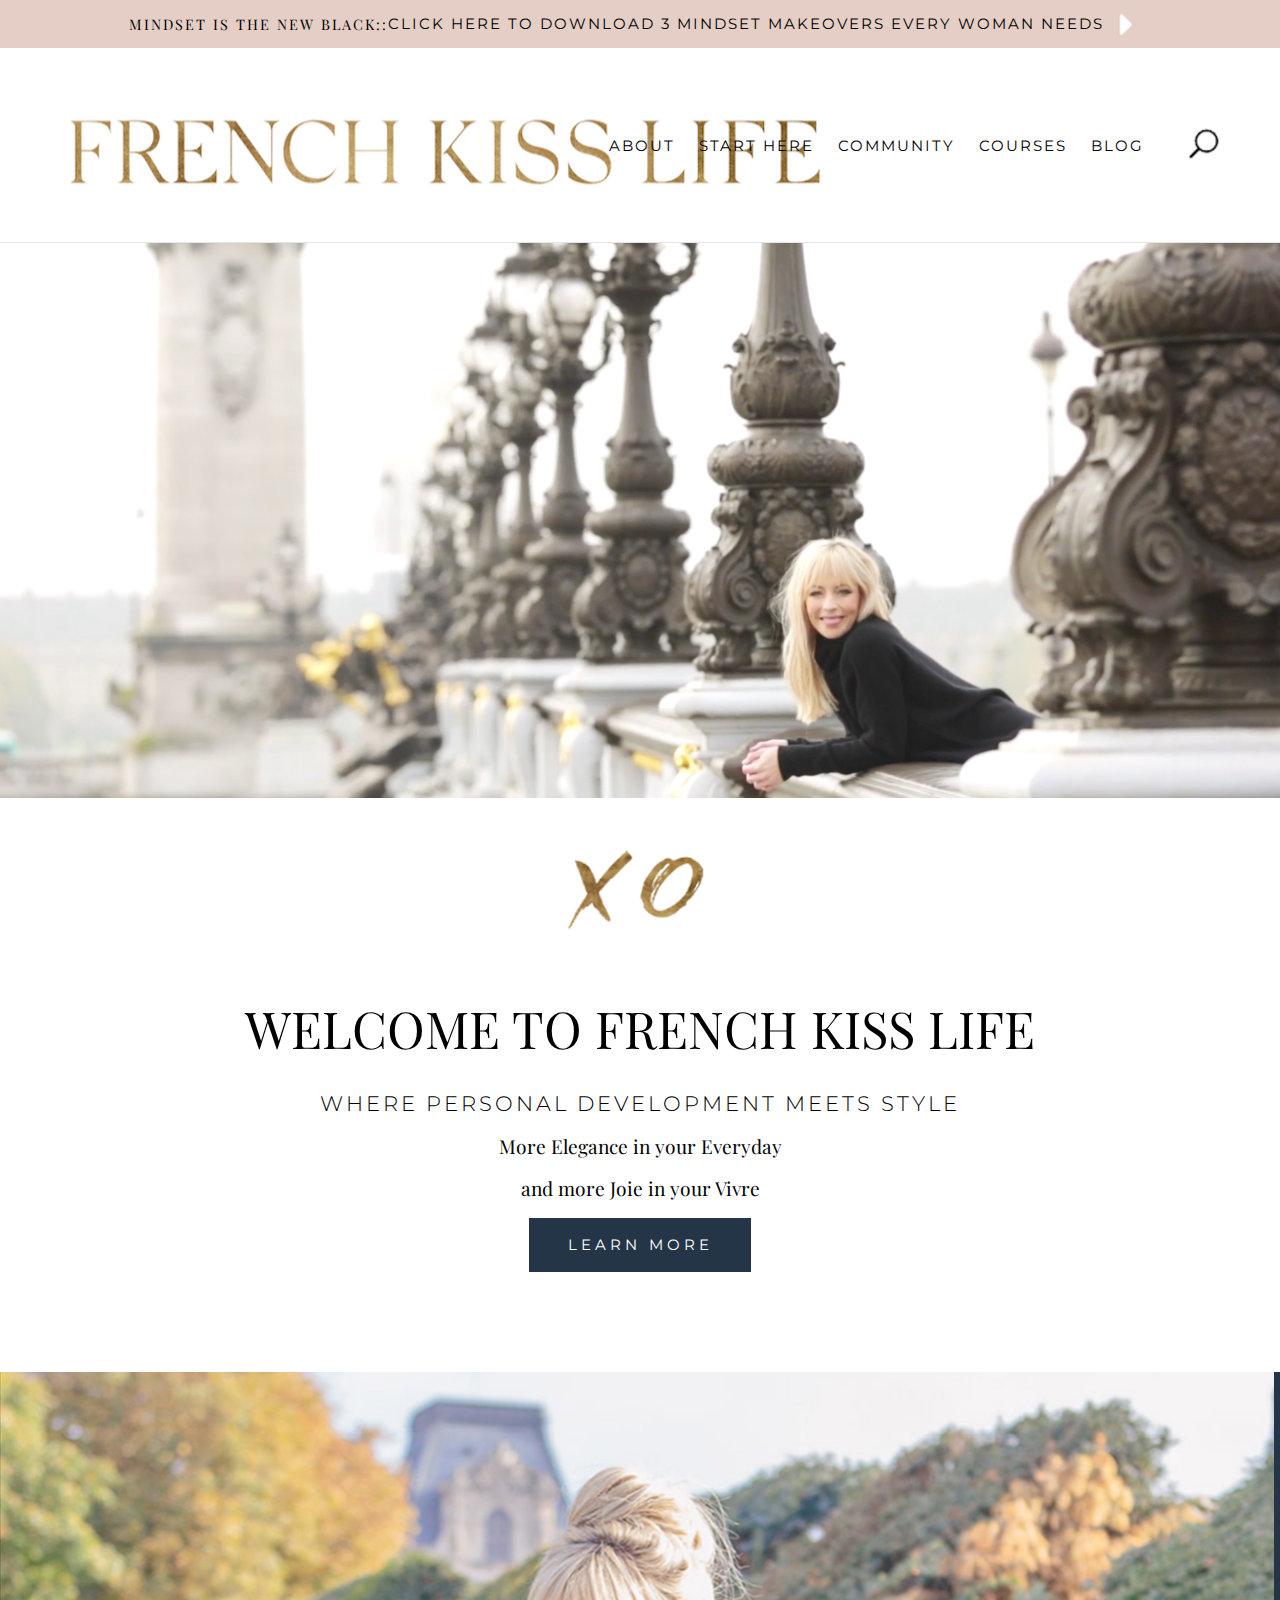
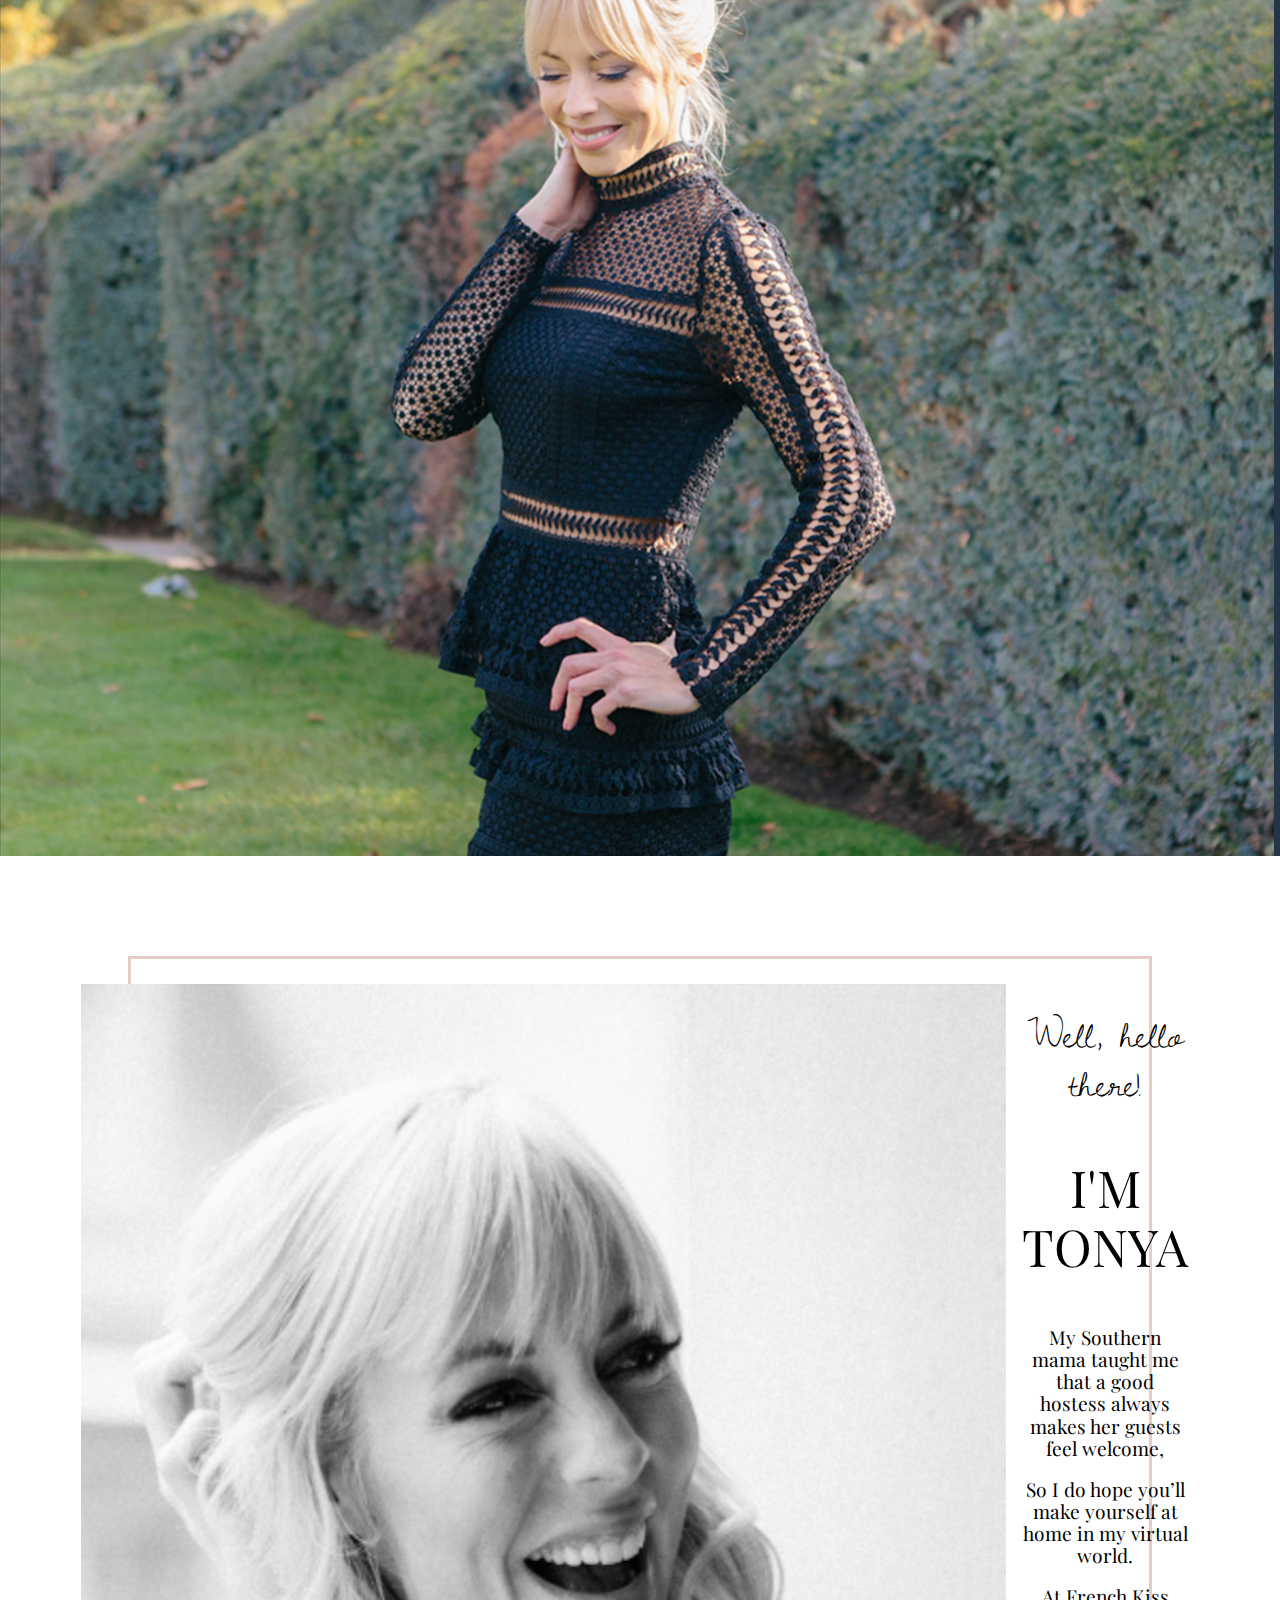
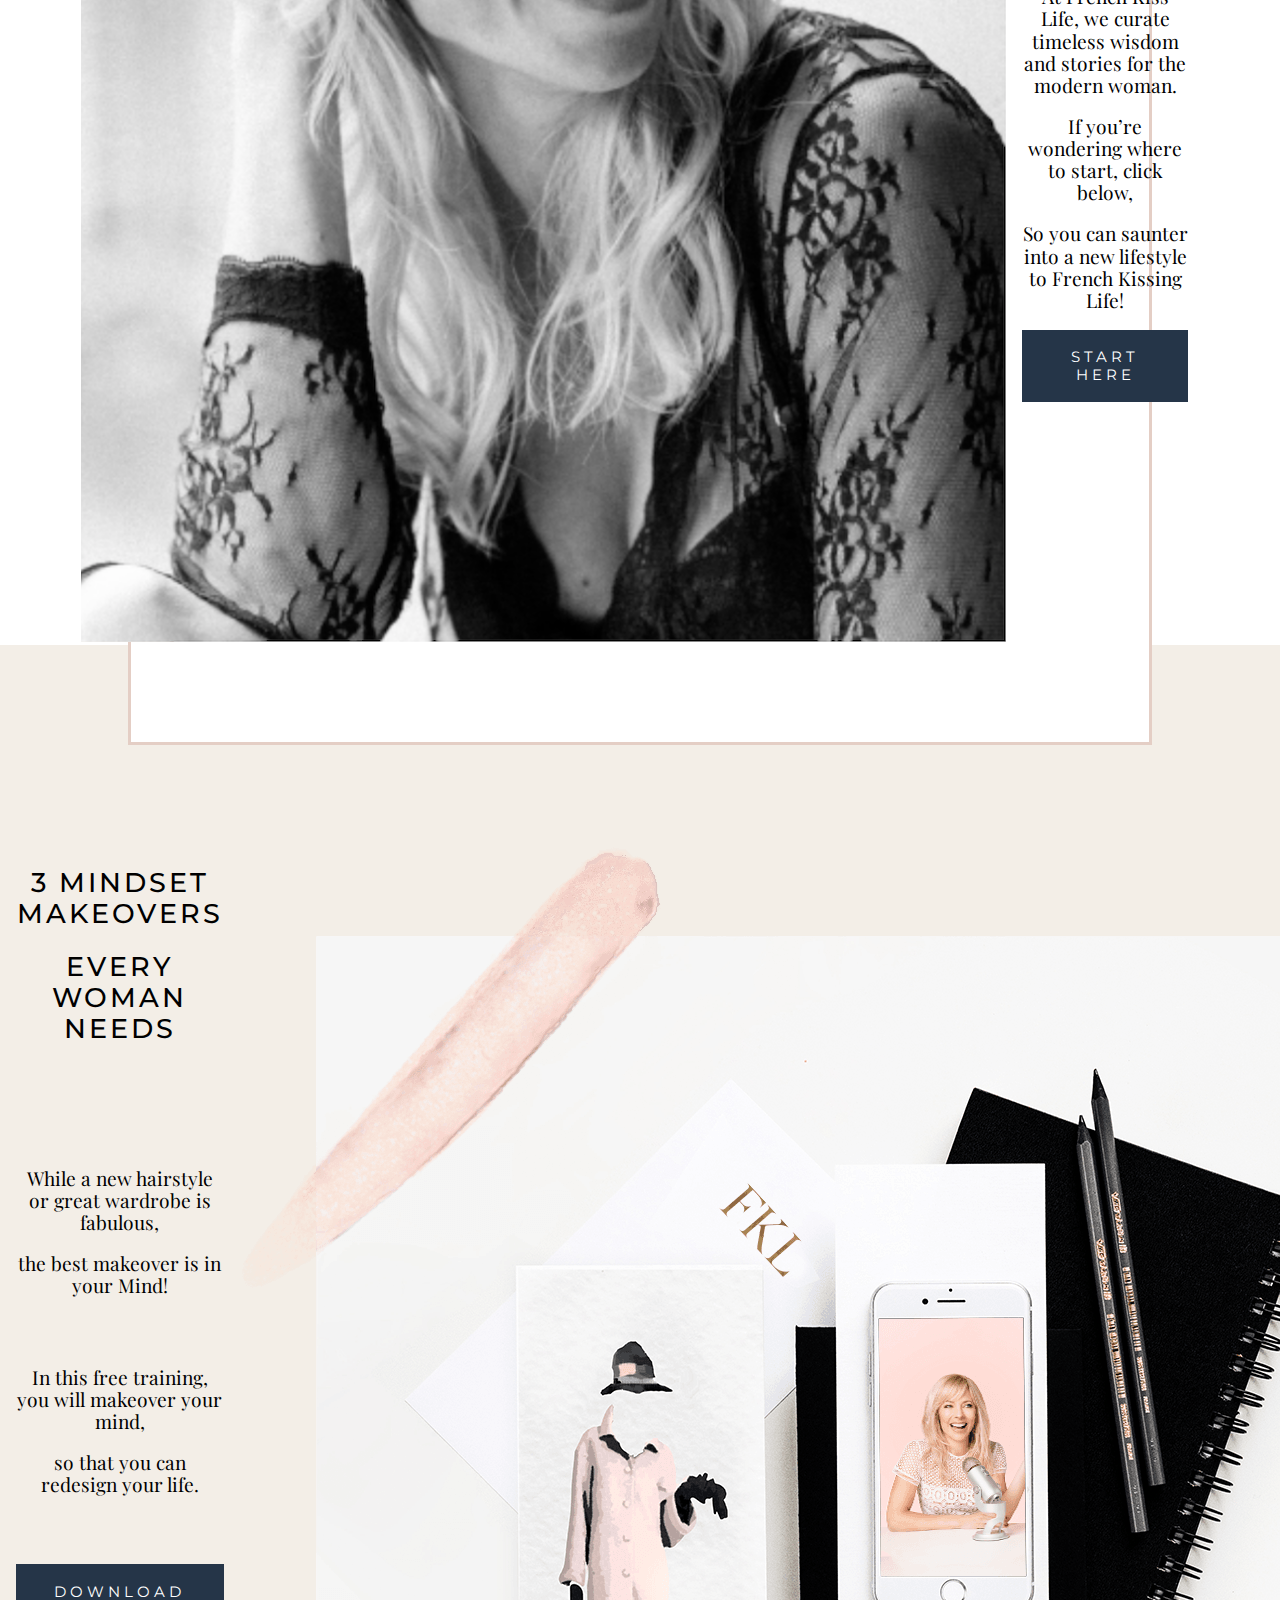
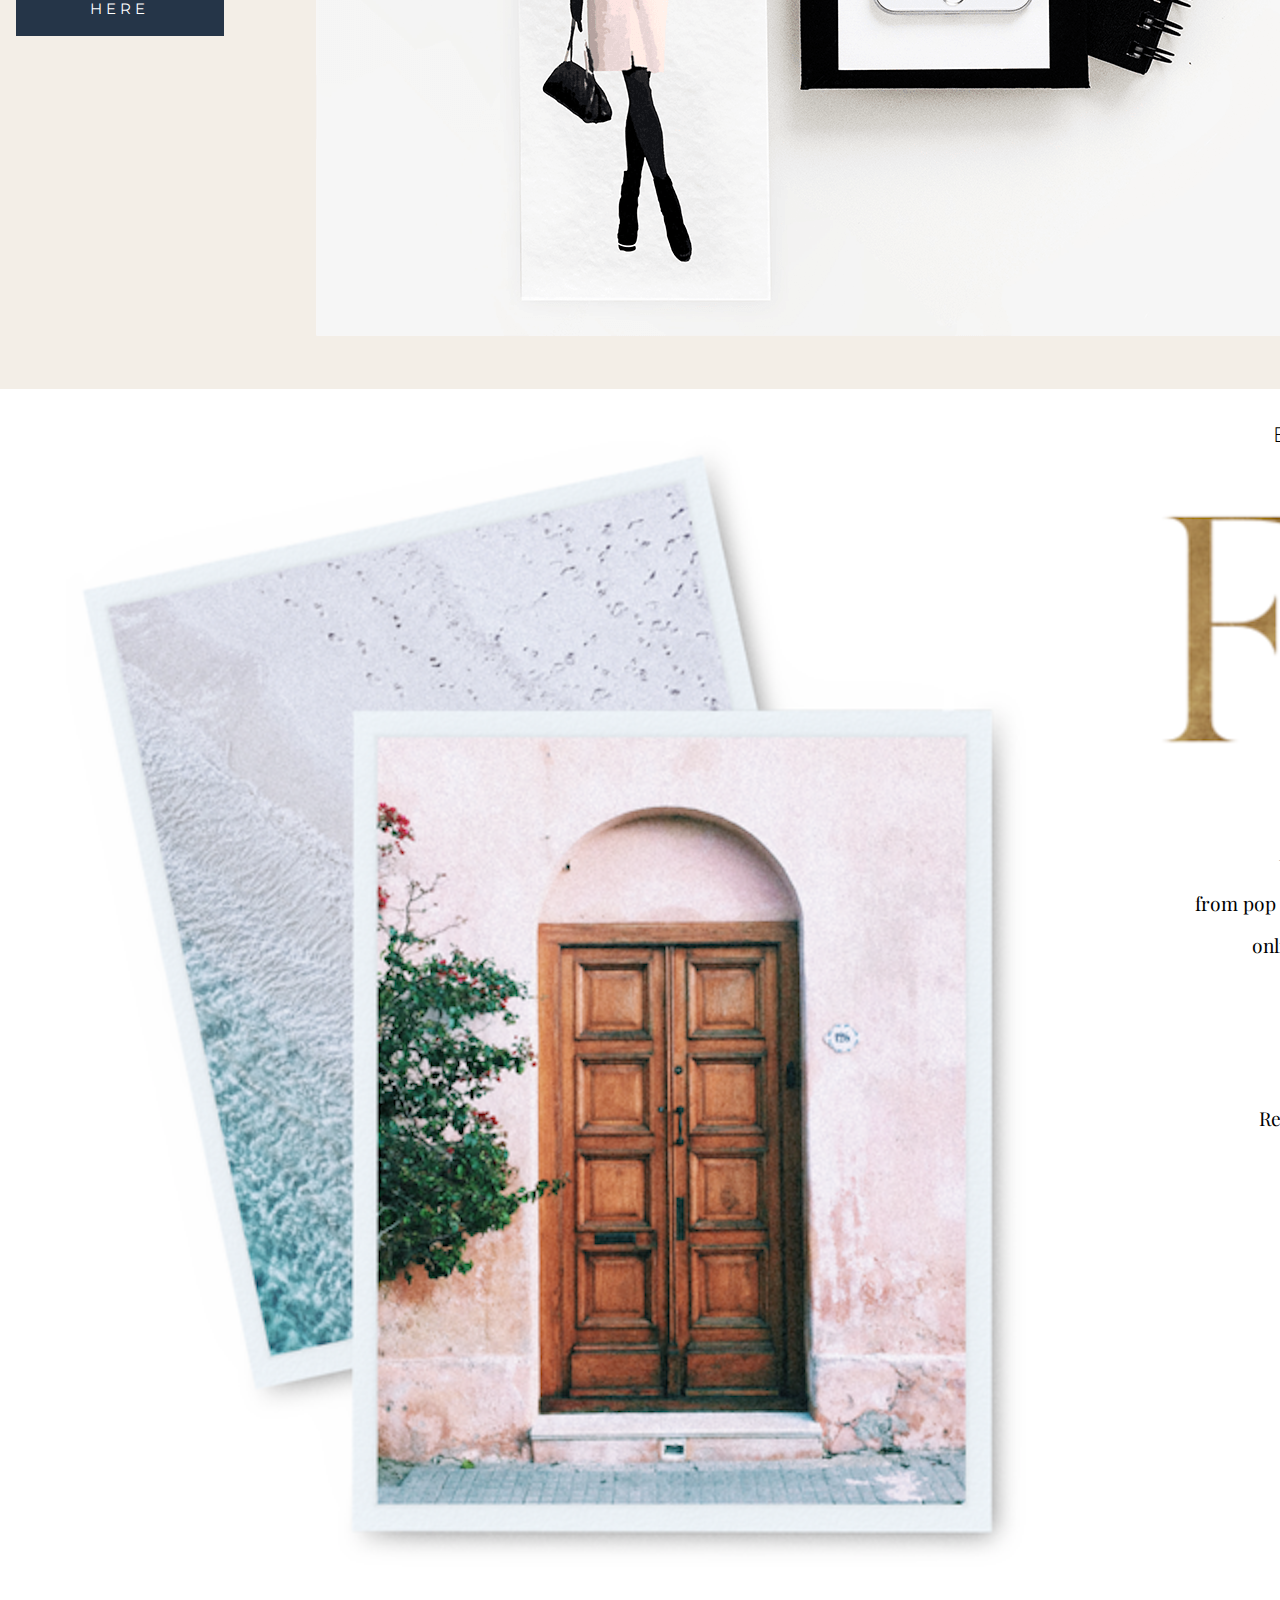
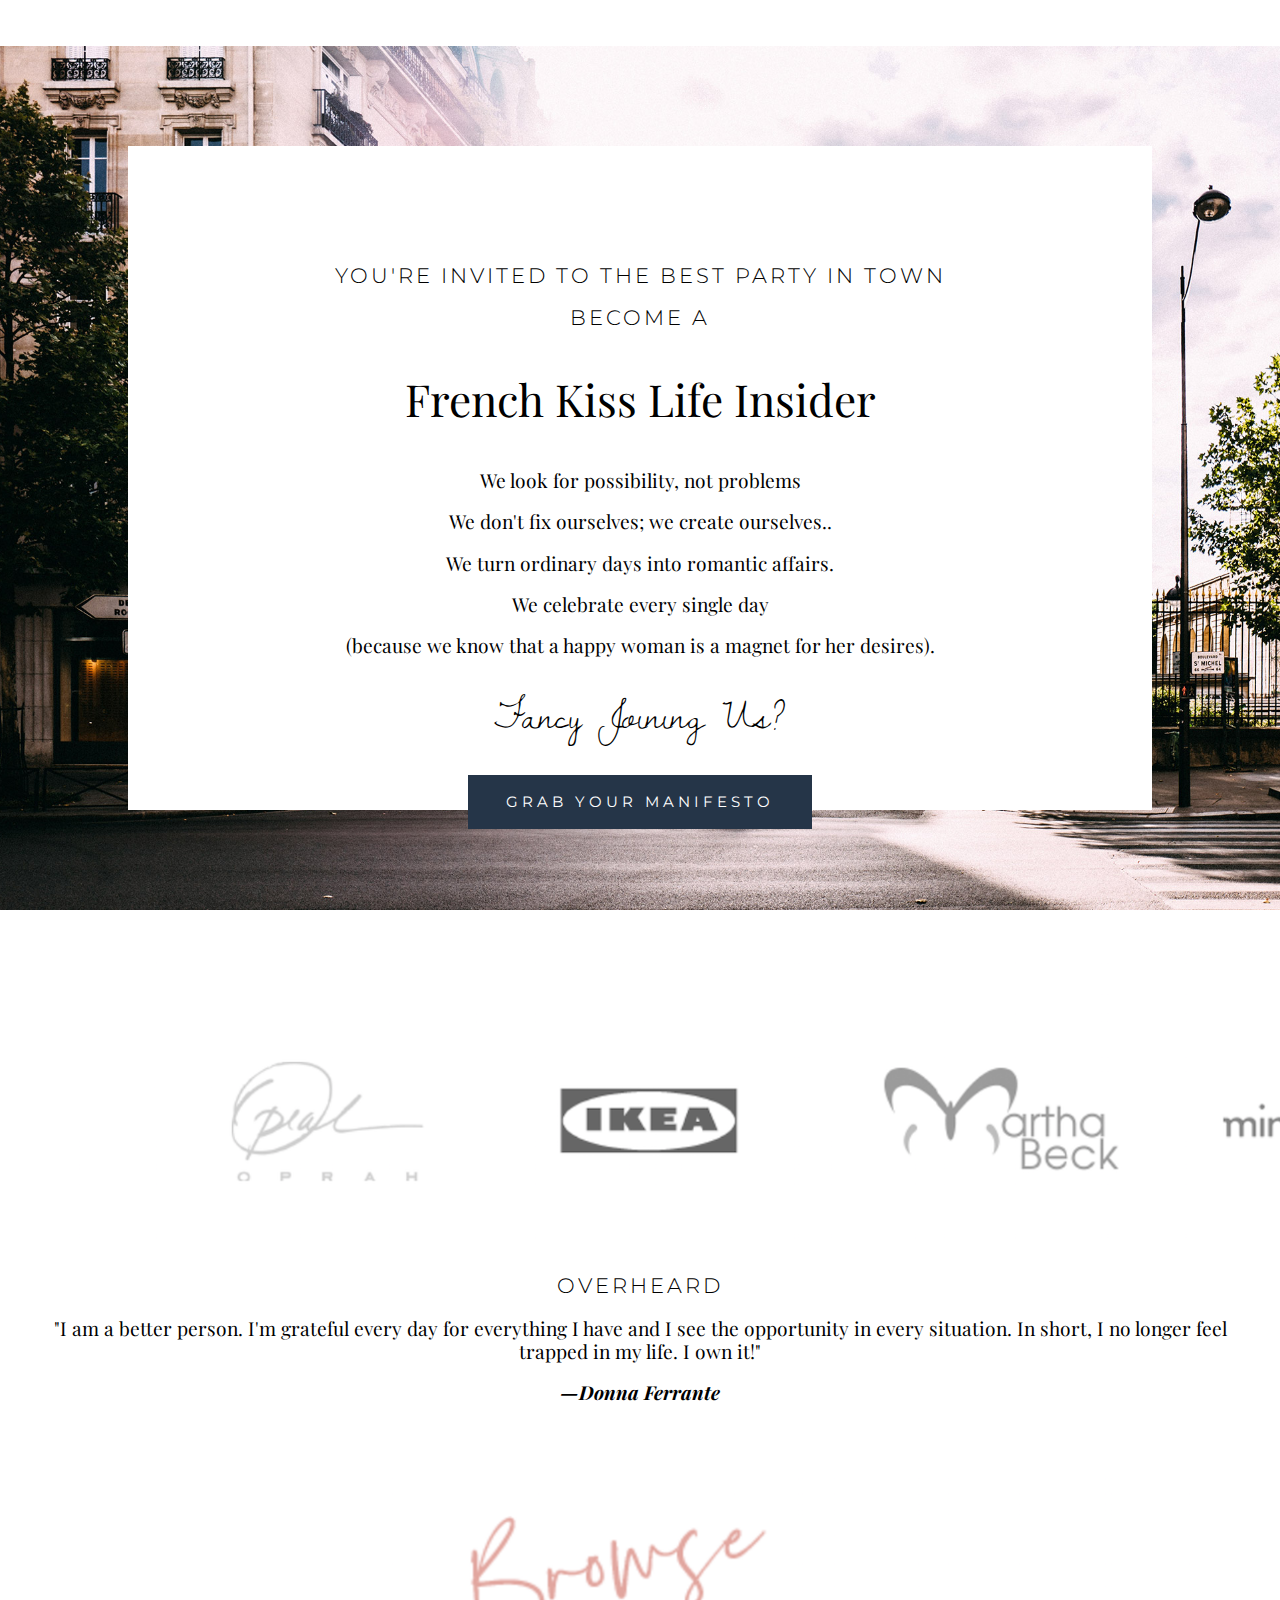
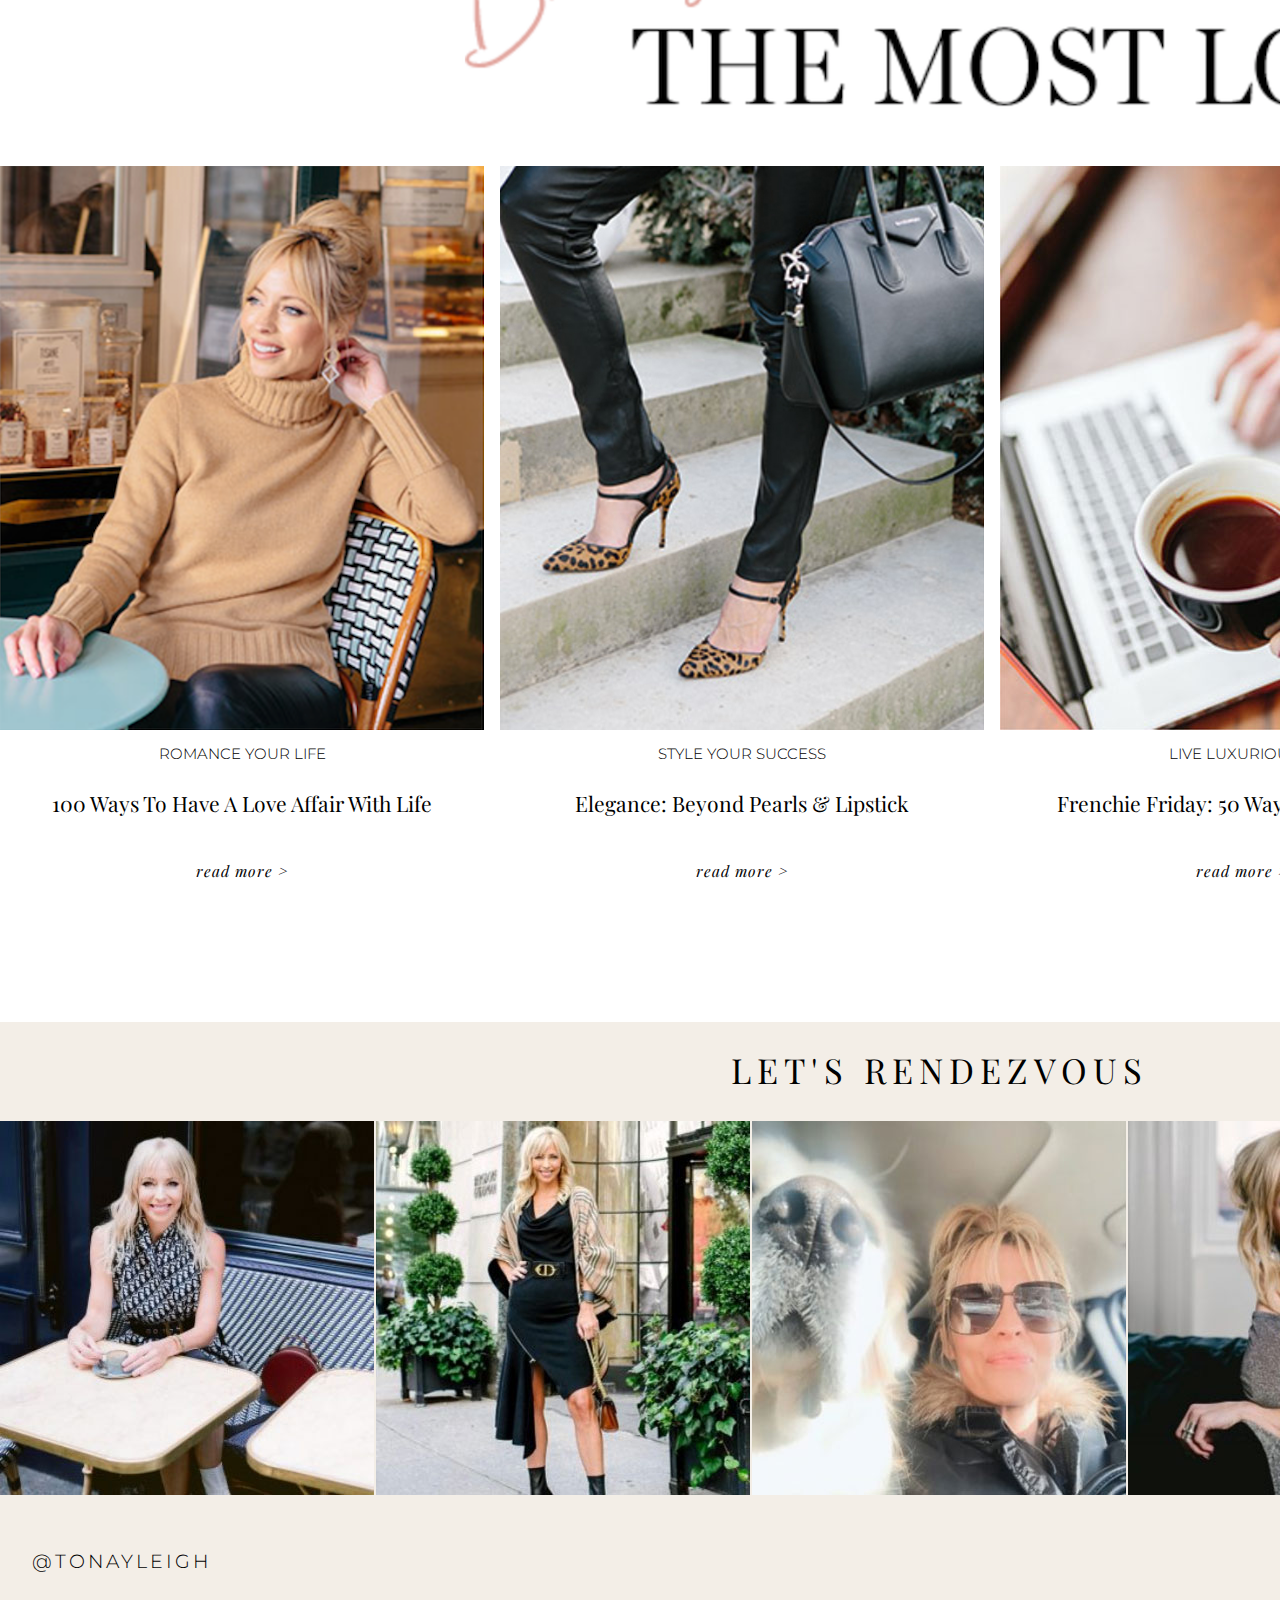
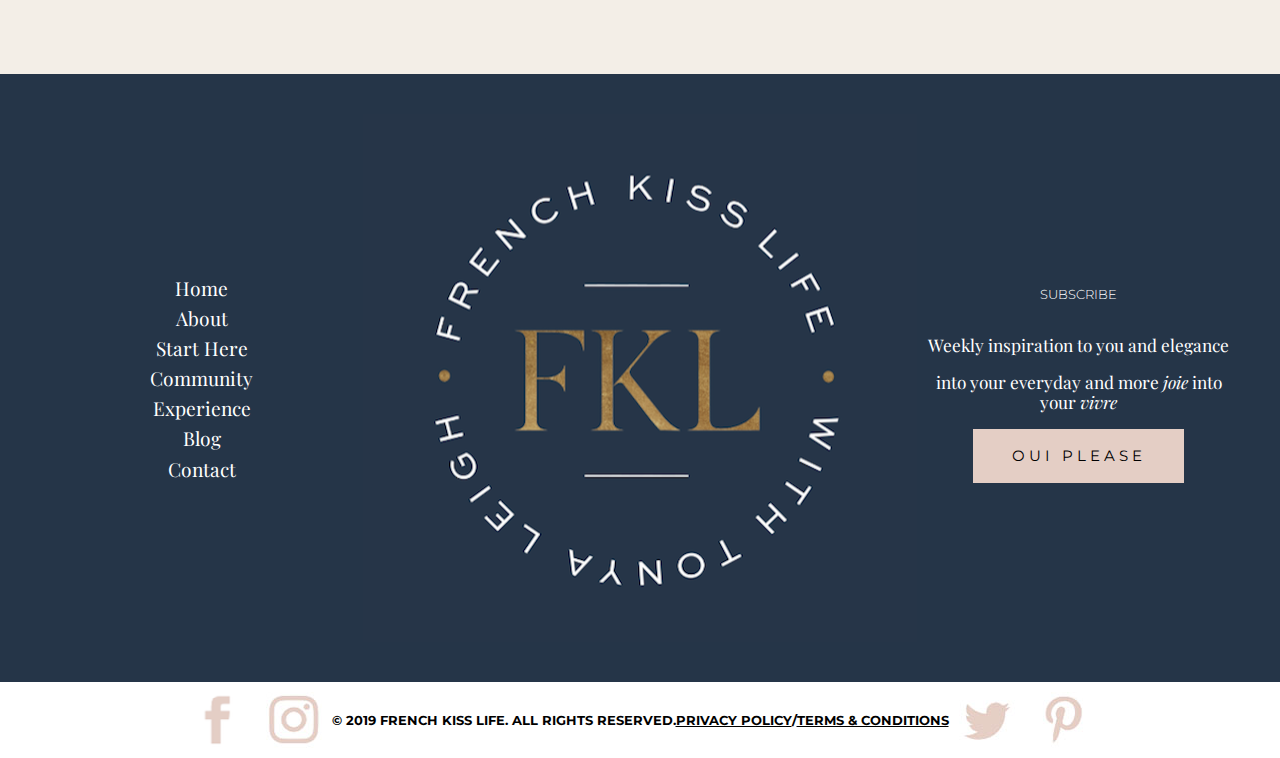
<file: index.html>
<!DOCTYPE html>
<html lang="en" dir="ltr">
  <head>
    <link rel="stylesheet" href="normalize.css">
    <link rel="stylesheet" href="main.css">
    <link href="https://fonts.googleapis.com/css?family=Dawning+of+a+New+Day|Montserrat:300,300i,500,500i|Playfair+Display:400,400i,700,700i&display=swap" rel="stylesheet">
    <meta charset="utf-8">
    <meta name="viewport" content="width=device-width, initial-scale=1">
    <title>FRENCH KISS LIFE :: with Tonya Leigh :: Elegance, Style & Joie de Vivre</title>
  </head>
  <body>

    <div class="banner--sticky">
      <div class="component__code">
      <div class="banner background--blush">
              <p class="nav-link--capitalized">Mindset is the new black::</p>
              <p class="nav-link"><a href="#">click here to download 3 mindset makeovers every woman needs </a></p>
              <img srcset="components/images/div-bar-01__icon.png 2x" src="components/images/div-bar-01__icon.png" alt="triangle-icon">
      </div>
    </div>


      <header class="header">
        <div class="header__logo"><a href="#"><img srcset="components/images/nav-bar__logo.png 2x" src="components/images/nav-bar__logo.png" alt="logo"></a></div>
        <ul class="header__nav nav-link">
          <li><a href="#">About</a></li>
          <li><a href="#">Start Here</a></li>
          <li><a href="#">Community</a></li>
          <li><a href="#">Courses</a></li>
          <li><a href="#">Blog</a></li>
          <li><a href="#"><img srcset="components/images/nav-bar__search-icon.png 2x" src="components/images/nav-bar__search-icon.png" alt="search-icon"></a></li>
        </ul>
    </header>
    </div>

  <div class="hero-video">
    <img srcset="components/images/video.png 2x" src="components/images/video.png" alt="video-spread">
  </div>

  <div class="component__code">
      <div class="hero">
        <img srcset="components/images/div-bar-02__icon.png 2x" src="components/images/div-bar-02__icon.png" alt="xo-icon" class="initial">
        <h1>Welcome to French Kiss Life</h1>
        <h2>Where Personal Development Meets Style</h2>
        <p>More Elegance in your Everyday </p>
          <p>and more Joie in your Vivre</p>
        <button type="button" name="button">Learn More</button>
    </div>
  </div>

  <div class="page-section">
        <div class="page-section__featured-media">
          <img srcset="components/images/div-bar-03__img.png 2x" src="components/images/div-bar-03__img.png" alt="photo of Tonya Leigh">
      </div>
        <div class="page-section__content page-section__content--filled-navy">
        <h2 class="h2--cursive-white">When you French Kiss Life...</h2>
        <p class="p--white">You <em>can</em> “have it all”</p>
        <p class="p--white">because you <em>already</em> have</p>
        <p class="p--white">it all within you.</p>
        <button class="button--blush">Oui Please</button>
      </div>
  </div>

<div class="top-padding--100px">
  <div class="page-section page-section--blush-border">
        <div class="page-section__featured-media">
          <img srcset="components/images/div-bar-04__img.png 2x" src="components/images/div-bar-04__img.png" alt="photo of Tonya laughing" class="left-padding--negative50px top-padding--25px">
      </div>
        <div class="page-section__content">
          <h2 class="h2--cursive-black">Well, hello there!</h2>
          <h3 class="h3--capitalized">I'm Tonya</h3>
          <p>My Southern mama taught me that a good hostess always makes her guests feel welcome,</p>
          <p>So I do hope you’ll make yourself at home in my virtual world.</p>
          <p>At French Kiss Life, we curate timeless wisdom and stories for the modern woman.</p>
          <p>If you’re wondering where to start, click below,</p>
          <p>So you can saunter into a new lifestyle to French Kissing Life!</p>
        <button>Start Here</button>
      </div>
  </div>
</div>


  <div class="page-section page-section--negative-z-index">
      <div class="page-section__content page-section__content--filled-tan bottom-padding--100px top-padding--200px">
        <h2 class="h2--bold">3 Mindset Makeovers</h2>
        <h2 class="h2--bold h2--bold-bottom-padding">Every Woman Needs</h2>
        <p>While a new hairstyle or great wardrobe is fabulous,</p>
        <p class="bottom-padding--50px">the best makeover is in your Mind!</p>
        <p>In this free training, you will makeover your mind,</p>
        <p class="bottom-padding--50px">so that you can redesign your life.</p>
        <button>Download Here</button>
      </div>
      <div class="page-section__featured-media page-section__content--filled-tan">
        <img srcset="components/images/div-bar-05__img.png 2x" src="components/images/div-bar-05__img.png" alt="collage of Tonya" class="initial bottom-padding--50px top-padding--200px">
    </div>
  </div>



  <div class="page-section">
        <div class="page-section__featured-media">
          <img srcset="components/images/div-bar-06__img.png 2x" src="components/images/div-bar-06__img.png" alt="aesthetic photo of a door and the ocean"  class="initial">
      </div>
        <div class="page-section__content page-section__content--filled-white bottom-padding--100px">
          <h2>Experience the World of</h2>
          <img srcset="components/images/div-bar-06__logo.png 2x" src="components/images/div-bar-06__logo.png" alt="French Kiss Life logo" class="center">
          <p>We love curating</p>
          <p>transformative & beautiful experiences --</p>
          <p>from pop up cocktail parties, luxurious retreats, and dynamic</p>
          <p>online programs that will challenge you to think,</p>
          <p>feel and live your life on purpose</p>
          <p class="bottom-padding--50px">(and in style!)</p>
          <p>Ready to step into a whole new way of living --</p>
          <p class="bottom-padding--25px">one of elegance, grace & grit?</p>
          <button type="button" name="button">Tell Me More</button>
  </div>
</div>

<div class="page-section--center">
      <div class="page-section--center-content">
        <h2 class="top-padding--100px">You're Invited to the Best Party in Town</h2>
        <h2>Become a</h2>
        <h3>French Kiss Life Insider</h3>
        <p>We look for possibility, not problems</p>
        <p>We don't fix ourselves; we create ourselves..</p>
        <p>We turn ordinary days into romantic affairs.</p>
        <p>We celebrate every single day</p>
        <p>(because we know that a happy woman is a magnet for her desires).</p>
        <h2 class="h2--cursive-black">Fancy Joining Us?</h2>
        <button type="button" name="button" class="bottom-padding--negative50px">Grab Your Manifesto</button>
    </div>
    </div>

  <div class="page-section page-section--centered">
    <img srcset="components/images/div-bar-08__icons.png 2x" src="components/images/div-bar-08__icons.png" alt="icon-row" class="center">
    <h2>Overheard</h2>
    <p>"I am a better person. I'm grateful every day for everything I have and I see the opportunity in every situation. In short, I no longer feel trapped in my life. I own it!"</p>
    <p class="p--testimony">—Donna Ferrante</p>
  </div>

  <div class="page-section--articles bottom-padding--100px">
    <div class="page-section--article-headline">
      <img srcset="components/images/div-bar-09__title.png 2x" src="components/images/div-bar-09__title.png" alt="article-headline" class="center">
    </div>
        <div class="page-section--article-content">
          <img srcset="components/images/div-bar-09__img.png 2x" src="components/images/div-bar-09__img.png" alt="article-image-01" class="center">
          <h3 class="h3--article-title">Romance Your Life</h3>
          <h4>100 Ways to Have a Love Affair with Life</h4>
          <button type="button" name="button" class="button--white">read more &#62;</button>
      </div>
      <div class="page-section--article-content">
        <img srcset="components/images/div-bar-09__img02.jpg 2x" src="components/images/div-bar-09__img02.jpg" alt="article-image-02" class="center">
        <h3 class="h3--article-title">Style Your Success</h3>
        <h4>Elegance: Beyond Pearls &#38; Lipstick</h4>
        <button type="button" name="button" class="button--white">read more &#62;</button>
    </div>
    <div class="page-section--article-content">
      <img srcset="components/images/div-bar-09__img03.jpg 2x" src="components/images/div-bar-09__img03.jpg" alt="article-image-03" class="center">
      <h3 class="h3--article-title">Live Luxuriously</h3>
      <h4>Frenchie Friday: 50 Ways to Be Elegant</h4>
      <button type="button" name="button" class="button--white">read more &#62;</button>
  </div>
  <div class="page-section--article-content">
    <img srcset="components/images/div-bar-09__img04.jpg 2x" src="components/images/div-bar-09__img04.jpg" alt="article-image-04" class="center">
    <h3 class="h3--article-title">Cherish Your Body</h3>
    <h4>I Studied How French Women Eat, and This is What I Learned</h4>
    <button type="button" name="button" class="button--white">read more &#62;</button>
  </div>
</div>

<div class="page-section--instagram background--tan bottom-padding--50px">
  <div class="page-section--instagram-headline">
    <h2 class="h2--capitalized">Let's Rendezvous</h2>
  </div>
      <div class="page-section--instagram-content center">
        <img srcset="components/images/instagram-image01.jpg 2x" src="components/images/instagram-image01.jpg" alt="instagram-image-01">
     </div>
     <div class="page-section--instagram-content center">
       <img srcset="components/images/instagram-image02.jpg 2x" src="components/images/instagram-image02.jpg" alt="instagram-image-02">
    </div>
    <div class="page-section--instagram-content center">
      <img srcset="components/images/instagram-image03.jpg 2x" src="components/images/instagram-image03.jpg" alt="instagram-image-03">
   </div>
   <div class="page-section--instagram-content center">
     <img srcset="components/images/instagram-image04.jpg 2x" src="components/images/instagram-image04.jpg" alt="instagram-image-04">
  </div>
  <div class="page-section--instagram-content center">
    <img srcset="components/images/instagram-image05.jpg 2x" src="components/images/instagram-image05.jpg" alt="instagram-image-05">
 </div>
 <div class="page-section--instagram-bottomline">
   <h3 class="h3--instagram-handle">&#64;tonayleigh</h3>
   <h3 class="h3--cursive">on instagram</h3>
 </div>
</div>


  <div class="component__code">
      <div class="footer-grid-container">
        <div class="footer-grid-item-01">
          <ul class="footer-link">
            <li><a href="#">Home</a></li>
            <li><a href="#">About</a></li>
            <li><a href="#">Start Here</a></li>
            <li><a href="#">Community</a></li>
            <li><a href="#">Experience</a></li>
            <li><a href="#">Blog</a></li>
            <li><a href="#">Contact</a></li>
          </ul>
      </div>
      <div class="footer-grid-item-02">
        <img srcset="components/images/footer__logo.png 2x" src="components/images/footer__logo.png" alt="footer-logo" class="center">
      </div>
      <div class="footer-grid-item-03">
        <h3 class="h3--article-title-white">Subscribe</h3>
        <p class="p--white">Weekly inspiration to you and elegance</p>
        <p class="p--white">into your everyday and more <em>joie</em> into your <em>vivre</em></p>
        <button class="button--blush">Oui Please</button>
    </div>
    </div>
  </div>

  <div class="footer--copyright">
   <img srcset="components/images/footer--copyright__icon.png 2x" src="components/images/footer--copyright__icon.png" alt="icon for facebook">
   <img srcset="components/images/footer--copyright__icon02.jpg 2x" src="components/images/footer--copyright__icon02.jpg" alt="icon for instagram">
   <p class="p--copyright">&#169; 2019 French Kiss Life. All Rights Reserved.</p>
   <p class="p--copyright-link"><a href="#">Privacy Policy</a></p>
   <p class="p--copyright"> / </p>
   <p class="p--copyright-link"><a href="#">Terms &#38; Conditions</a></p>
   <img srcset="components/images/footer--copyright__icon03.jpg 2x" src="components/images/footer--copyright__icon03.jpg" alt="icon for twitter">
   <img srcset="components/images/footer--copyright__icon04.jpg 2x" src="components/images/footer--copyright__icon04.jpg" alt="icon for pinterest">
   </div>

  </body>
</html>
</file>
<file: main.css>
:root {
  --font-sans-serif: Montserrat, sans-serif;
  --font-serif:'Playfair Display', serif;
  --navy-blue: #253548;
  --blush: #E4CEC5;
  --tan: #f3eee7;
  --black: #000;
  --white: #fff;
  --light-grey: #E5E5E5;
  --font-cursive: 'Dawning of a New Day', cursive;
}

html {
  box-sizing: border-box;
}
*, *:before, *:after {
  box-sizing: inherit;
}

img {
  display: block;
}


/* ---components----- */

h3 span {
  background-color: var(--blush);
  font-size: 1em;
}


.component img {
  max-width: initial;
}

.component__image {
  overflow-x: auto;
}

.component__code {
  background-color: var(--white);
}

.component__code--navy-blue {
  background-color: var(--navy-blue);
  padding-left: 15px;
}

.component__code--tan {
  background-color: var(--tan);
  padding-left: 15px;
}

.component__code--blush {
  background-color: var(--blush);
  padding-left: 15px;
}

article {

  padding-bottom: 50px;
  border: 10px var(--blush) solid;
}

/* typography */

body {
  font-family: var(--font-serif);
  text-align: center;
  font-size: 1.2em;
}

.p--white {
    font-family: var(--font-serif);
    text-align: center;
    font-size: 1.2em;
    color: var(--white);
}

.p--testimony {
  font-family: var(--font-serif);
  text-align: center;
  font-size: 1em;
  font-weight: 700;
  font-style: italic;
}


h1, h2, h3 {
  text-align: left;
}

h1 {
  font-family: var(--font-serif);
  text-transform: uppercase;
  font-size: 2.65em;
  font-weight: 300;
}

h2 {
  font-family: var(--font-sans-serif);
  text-transform: uppercase;
  font-weight: 300;
  font-size: 1.1em;
  letter-spacing: 3px;
}

.h2--cursive-white {
  font-family: var(--font-cursive);
  color: var(--white);
  text-transform: none;
  font-size: 1.9em;
  letter-spacing: -0.5px;
}

.h2--cursive-black {
  font-family: var(--font-cursive);
  color: var(--black);
  text-transform: none;
  font-size: 2.2em;
  letter-spacing: -0.5px;
}

.h2--bold {
  font-family: var(--font-sans-serif);
  text-transform: uppercase;
  font-weight: 500;
  font-size: 1.4em;
}

.h2--bold-bottom-padding {
  padding-bottom: 100px;
}

.h2--capitalized {
  font-family: var(--font-serif);
  text-transform: uppercase;
  font-size: 1.8em;
  letter-spacing: 6px;
}

h3 {
  font-family: var(--font-serif);
  font-size: 2.3em;
  font-weight: 300;
}

.h3--capitalized {
  font-family: var(--font-serif);
  text-transform: uppercase;
  font-size: 2.65em;
  font-weight: 300;
}

.h3--article-title {
  font-family: var(--font-sans-serif);
  text-transform: uppercase;
  font-size: 0.8em;
}

.h3--article-title-white {
  color: var(--white);
  font-family: var(--font-sans-serif);
  text-transform: uppercase;
  font-size: 0.7em;
}

.h3--instagram-handle {
  font-family: var(--font-sans-serif);
  text-transform: uppercase;
  font-size: 1em;
  letter-spacing: 3px;
}

.h3--cursive {
  font-family: var(--font-cursive);
  color: var(--black);
  text-transform: none;
  font-size: 2.1em;
  letter-spacing: -0.5px;
}

h4 {
  font-family: var(--font-serif);
  text-transform: capitalize;
  font-weight: 300;
  font-size: 1.1em;
}

button {
  font-family: var(--font-sans-serif);
  background-color: var(--navy-blue);
  color: var(--white);
  text-transform: uppercase;
  font-size: .8em;
  padding: 1.2em 2.5em;
  letter-spacing: 4px;
  border: none;
}

.button--blush {
  color: var(--black);
  background-color: var(--blush);
}

.button--white {
  font-family: var(--font-serif);
  font-style: italic;
  text-transform: lowercase;
  color: var(--black);
  background-color: var(--white);
  letter-spacing: 1px;
}

.nav-link {
  font-family: var(--font-sans-serif);
  color: var(--black);
  text-transform: uppercase;
  font-size: .8em;
  letter-spacing: 2px;
  text-align: left;
}

.nav-link--capitalized {
  font-family: var(--font-serif);
  color: var(--black);
  text-transform: uppercase;
  font-size: .75em;
  letter-spacing: 2px;
  text-align: left;
}

a:link {
  color: var(--black);
  text-decoration: none;
}

/* visited link */
a:visited {
  color: var(--black);
  text-decoration: none;
}

/* mouse over link */
a:hover {
  color: var(--gray);
  text-decoration: none;
}

/* selected link */
a:active {
  color: var(--blush);
  text-decoration: none;
}

.footer-link a{
  font-family: var(--font-serif);
  color: var(--white);
  text-transform: capitalize;
  font-size: 1em;
}

.p--copyright {
  font-family: var(--font-sans-serif);
  text-transform: uppercase;
  font-size: .7em;
  font-weight: 700;
}

.p--copyright-link {
  font-family: var(--font-sans-serif);
  text-transform: uppercase;
  text-decoration: underline;
  font-size: .7em;
  font-weight: 700;
}

.background--blush {
  background-color: var(--blush);
}

.background--tan {
  background-color: var(--tan);
}


/* ----nav-bar----- */


ul {
  list-style-type: none;
  margin: 0;
  padding: 0;
}

li {
  display: inline-block;
  padding-left: 10px;
  padding-right: 20px;
  text-align: right;
}

.nav-bar-grid-item {
  display: block;
}

.banner--sticky {
  position: -webkit-sticky;
  position: sticky;
  top: 0;
}

.banner {
  display: flex;
  align-items: center;
  justify-content: center;
}

.header {
  /* border: 1px solid red; */
  display: flex;
  align-items: center;
  justify-content: space-between;
  position: -webkit-sticky;
  position: sticky;
  top: 0;
  padding: 30px;
  border-bottom: 1px solid var(--light-grey);
  background-color: var(--white);
}

.header__logo {
  width: 33%;
}
.header__utilities {
  display: flex;
  align-items: center;
}

.header__nav {
  display:flex;
  list-style-type: none;
  padding: 0;
  align-items: center;
}
.header__nav li {
  padding: 0.75rem;
}

@media (max-width: 1150px) {
  .header__nav li {
    display: none;
  }
}

/* ----page sections----- */
.hero-video img {
  width: 100%;
}

.hero {
  padding: 20px;
  padding-bottom: 100px;
}
.hero h1{
  text-align: center;
}

.hero h2{
  text-align: center;
}


.page-section {
  /* border: 1px solid red; */
  display: grid;
  grid-template-columns: 1fr 1fr;
  /* padding: 20px; */
}

.page-section__featured-media {
  width: 100%;
  display: block;
}

.page-section__content {
  padding: 1rem;
}
@media (max-width: 850px) {
  .page-section {
    grid-template-columns: 1fr;
  }
}
.page-section__content--filled-navy {
  background: var(--navy-blue);
}

.page-section__content--filled-tan {
  background: var(--tan);
}

.page-section__content--filled-white {
  background: var(--white);
}

.page-section h1 {
  margin-top: 5px;
}

.page-section h2 {
  text-align: center;
}

.page-section h3 {
  text-align: center;
}

.bottom-padding--100px .page-section h2{
  padding-bottom: 100px;
}

.page-section .bottom-padding--50px {
  padding-bottom: 50px;
}


.page-section--centered {
  padding: 50px;
  display: block;
  text-align: center;
}

.page-section--center {
  background-image: url("components/images/div-bar-background-image.jpg");
  background-repeat: no-repeat;
  background-position:center;
  background-size: cover;
  display: grid;
  grid-template-columns: 1fr 80% 1fr;
  grid-template-rows: 100px 1fr 100px;
}

.page-section--center-content {
  grid-column-start: 2;
  grid-column-end: 2;
  grid-row-start: 2;
  grid-row-end: 2;
  background-color: var(--white);
}

.page-section--center-content h2 {
  text-align: center;
}

.page-section--center-content h3 {
  text-align: center;
}

.page-section--articles {
  display: grid;
  grid-template-columns: 1fr 1fr 1fr 1fr;
  grid-template-rows: auto 1fr;
  grid-gap: 1rem;
}

.page-section--article-headline {
  grid-column-start: span 4;
}

.page-section--article-content h3{
  text-align: center;
}

.page-section--instagram {
  display: grid;
  grid-template-columns: 1fr 1fr 1fr 1fr 1fr;
  grid-template-rows: auto 1fr;
  grid-gap: 2px;
}

.page-section--instagram-headline {
  grid-column-start: span 5;
}

.page-section--instagram-headline h2{
  text-align: center;
}

.page-section--instagram-bottomline{
  grid-column: span 5;
  display: flex;
  align-items: center;
  justify-content: space-between;
  padding-left: 2rem;
  padding-right: 2rem;
}


/* -----footer------ */

.footer-grid-container {
  display: grid;
  grid-template-columns: 1fr 1fr 1fr;
  align-items: center;
  background-color: var(--navy-blue);
  padding: 40px;
}

@media (max-width: 700px) {
  .footer-grid-container {
    grid-template-columns: 1fr;
  }

  .footer-grid-item-01, .footer-grid-item-02, .footer-grid-item-03{
    padding: 20px;
  }

  .footer-grid-item-02 img {
    width: 100%;
  }
}

.footer-grid-item-01 li {
  display: block;
  text-align: center;
  padding: 4px 0px;
}

.footer-grid-item-02 {
  display: block;
  text-align: center;
}

.footer-grid-item-03 h3{
  text-align: center;
  padding-bottom: 15px;
}

.footer-grid-item-03 p{
  font-size: .9em;
}

.footer--copyright {
  display: flex;
  justify-content: center;
  align-items: center;
  padding: 10px;
}

.footer--copyright img {
  padding-left: 10px;
  padding-right: 10px;
}


/* -----padding-------- */

.bottom-padding--25px {
  padding-bottom: 25px;
}

.bottom-padding--50px {
  padding-bottom: 50px;
}

.bottom-padding--100px {
  padding-bottom: 100px;
}

.top-padding--200px {
  padding-top: 200px;
}

.top-padding--100px {
  padding-top: 100px;
}

.top-padding--25px {
  padding-top: 25px;
}

.left-padding--negative50px {
  margin-left: -50px;
}

.bottom-padding--negative50px {
  margin-bottom: -50px;
}

.center {
  display: block;
  margin-left: auto;
  margin-right: auto;
}

.initial {
  display: initial;
}

.page-section--blush-border {
  position: relative;
  background-color: var(--white);
  border: 3px solid var(--blush);
  width: 80%;
  margin-left: auto;
  margin-right: auto;
  padding-bottom: 100px;
  margin-bottom: -100px;
  z-index: -1;
}

.page-section--negative-z-index {
  position: relative;
  z-index: -10;
}
</file>
